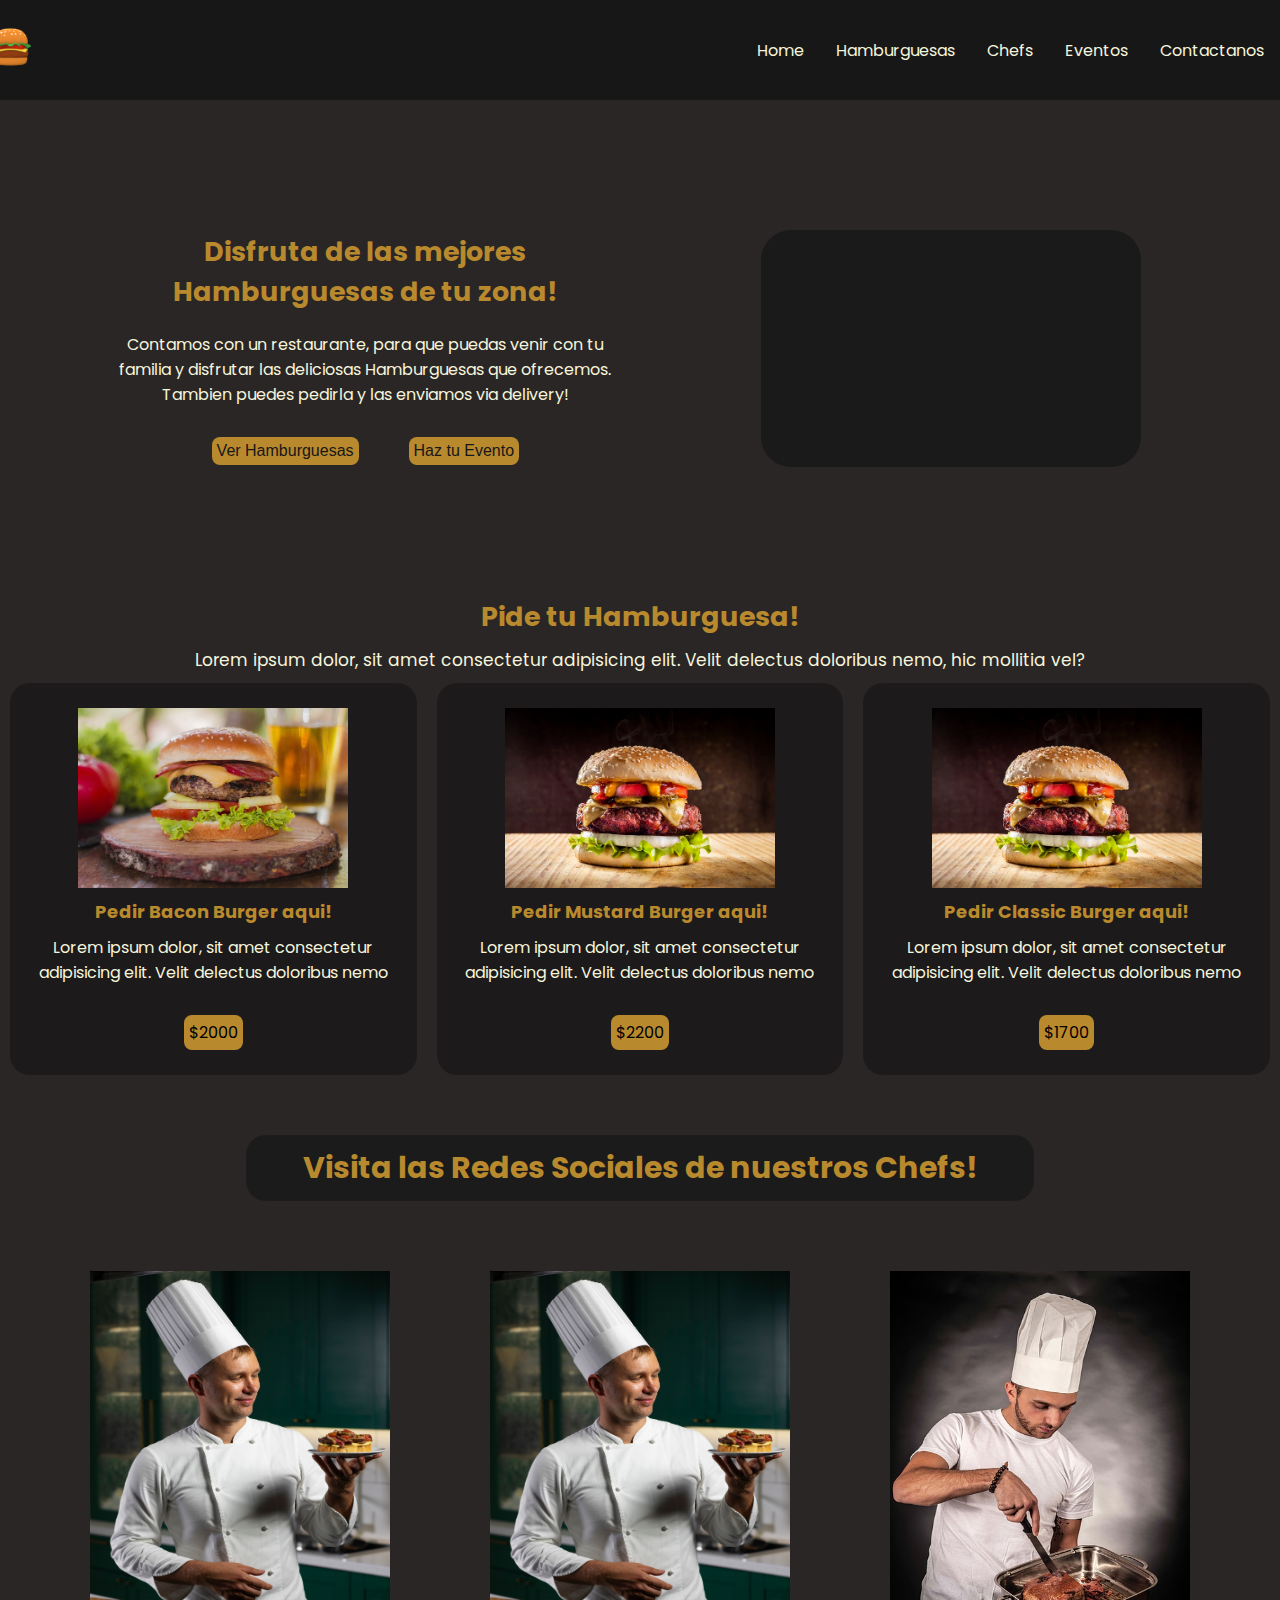
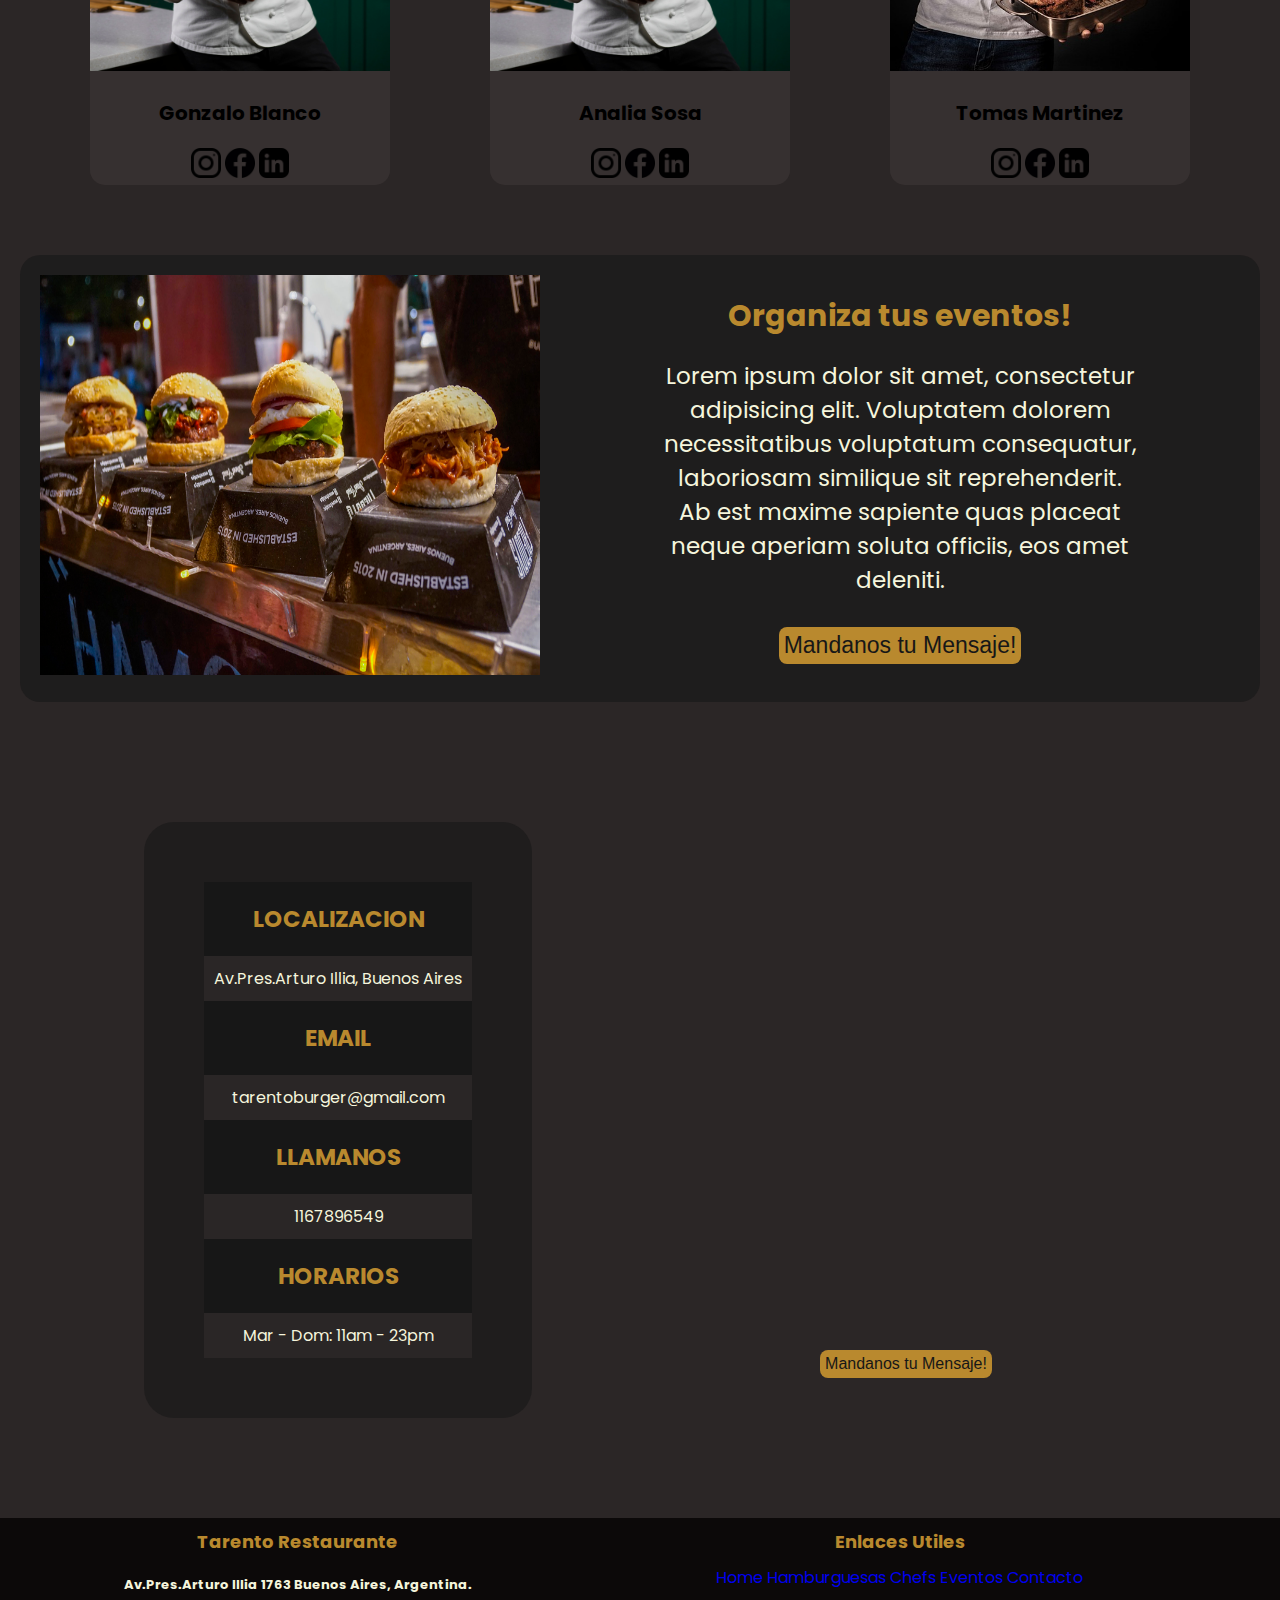
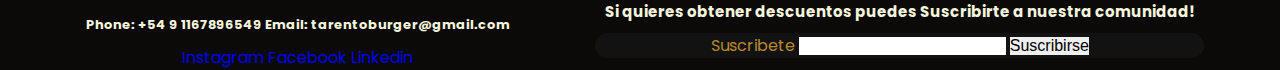
<file: index.html>
<!DOCTYPE html>
<html lang="en">
<head>
    <meta charset="UTF-8">
    <meta http-equiv="X-UA-Compatible" content="IE=edge">
    <meta name="viewport" content="width=device-width, initial-scale=1.0">
    <title>Tarento Burguer</title>
    <link rel="stylesheet" href="css/estilos.css">
    <link rel="shortcut icon" href="./img/favicon.png">
</head>
<body>
    <!--Comienza el Header-->
    <header>
        <div class="logo-container">
            <img src="img/burguer.png" alt="Burger">
        </div>
        <!--Cada link lleva a su respectiva pagina-->
        <nav class="container">
            <ul class="list">
                <li><a href="./index.html">Home</a></li>
                <li><a href="./pages/hamburguesas.html">Hamburguesas</a></li>
                <li><a href="./pages/chefs.html">Chefs</a></li>
                <li><a href="./pages/eventos.html">Eventos</a></li>
                <li><a href="./pages/contactanos.html">Contactanos</a></li>
            </ul>
        </nav>
        
    </header>
    <!--Termina el header con sus respectivo Titulo, Logo y listas-->


    <!--Comienza el Main, aqui voy a agregar contenido de la pagina-->
    <main>
        <!--Comienza mi primer apartado Home-->
        <section class="home">
            <article class="section-uno">
                <h1>Disfruta de las mejores Hamburguesas de tu zona!</h1>
            <p>
                Contamos con un restaurante, para que puedas venir con tu familia y disfrutar las deliciosas Hamburguesas que ofrecemos.
                Tambien puedes pedirla y las enviamos via delivery!
            </p>
                <button id="boton-estilo">
                    <a href="./pages/hamburguesas.html">Ver Hamburguesas</a>
                </button>
                <button id="boton-estilo">
                    <a href="./pages/eventos.html">Haz tu Evento</a>
                </button>
            </article>
                <div class="link-youtube">
                    <iframe width="300px" height="150px" src="https://www.youtube.com/embed/dA0VGEbbw4g" title="YouTube video player" frameborder="0" allow="accelerometer; autoplay; clipboard-write; encrypted-media; gyroscope; picture-in-picture; web-share" allowfullscreen></iframe>
                </div>
            </section>
        <!--Aqui termina el apartado Home-->




        <!--Comienza el apartado de Hamburguesas-->
        <section class="hamburguesas">

                <h1>Pide tu Hamburguesa!</h1>
                    <div class="parrafo-burger">
                        <p>Lorem ipsum dolor, sit amet consectetur adipisicing elit. Velit delectus doloribus nemo, hic mollitia vel?</p>
                    </div>

        <div class="productos">

                
                <div class="product">

                <img src="img/burger1.jpg" alt="Burger 1">
                <h3>Pedir Bacon Burger aqui!</h3>
                <p>
                    Lorem ipsum dolor, sit amet consectetur adipisicing elit. Velit delectus doloribus nemo
                </p>
                <span>
                    $2000
                </span>

            </div>

            <div class="product">

                <img src="img/burger2.jpg" alt="Burger 2">
                <h3>Pedir Mustard Burger aqui!</h3>
                <p>
                    Lorem ipsum dolor, sit amet consectetur adipisicing elit. Velit delectus doloribus nemo
                </p>
                <span>
                    $2200
                </span>

            </div>

            <div class="product">

                <img src="img/burger2.jpg" alt="Burger 3">
                <h3>Pedir Classic Burger aqui!</h3>
                <p>
                    Lorem ipsum dolor, sit amet consectetur adipisicing elit. Velit delectus doloribus nemo
                </p>
                <span>
                    $1700
                </span>

            </div>
        </div>
            <!--Termina el apartado de hamburguesas-->
        </section>


        <!--Comienza el apartado de chefs-->
        <div class="title-chef">
            <h3 class="chef-redes">
                Visita las Redes Sociales de nuestros Chefs!
            </h3>
        </div>
        <section class="fondo-chef">
            <div class="chef-uno">
                <div class="imagen-chef">
                    <img src="./img/chef1.jpg" alt="Imagen chef">
                </div>
                <h4>
                    Gonzalo Blanco
                </h4>
                <div class="redes-sociales">
                    <a href="https://instagram.com/instagram?igshid=MmJiY2I4NDBkZg==" target="_blank"><img src="img/instagram.png" alt=""></a>
                    <a href="https://es-la.facebook.com/" target="_blank"><img src="img/facebook.png" alt=""></a>
                    <a href="https://www.linkedin.com/" target="_blank"><img src="img/linkedin.png" alt=""></a>
                </div>
            </div>
            <div class="chef-dos">
                <div class="imagen-chef">
                    <img src="./img/chef1.jpg" alt="Imagen chef 2">
                </div>
                <h4>
                    Analia Sosa
                </h4>
                <div class="redes-sociales">
                    <a href="https://instagram.com/instagram?igshid=MmJiY2I4NDBkZg==" target="_blank"><img src="img/instagram.png" alt=""></a>
                    <a href="https://es-la.facebook.com/" target="_blank"><img src="img/facebook.png" alt=""></a>
                    <a href="https://www.linkedin.com/" target="_blank"><img src="img/linkedin.png" alt=""></a>
                </div>
            </div>
            <div class="chef-tres">
                <div class="imagen-chef">
                    <img src="./img/chef3.jpg" alt="Imagen chef 2">
                </div>
                <h4>
                    Tomas Martinez
                </h4>
                <div class="redes-sociales">
                    <a href="https://instagram.com/instagram?igshid=MmJiY2I4NDBkZg==" target="_blank"><img src="img/instagram.png" alt=""></a>
                    <a href="https://es-la.facebook.com/" target="_blank"><img src="img/facebook.png" alt=""></a>
                    <a href="https://www.linkedin.com/" target="_blank"><img src="img/linkedin.png" alt=""></a>
                </div>
            </div>
        </section>
        <!--Termina el apartado de chefs-->




        <!--Comienza el apartado de eventos -->
        <article class="eventos">
            
            <div class="event-img">
                <img width="500" height="400" src="./img/imgevento.jpg" alt="Img Evento">
            </div>
            <div class="evento-info">
                <h1 class="text-event">
                    Organiza tus eventos!
                </h1>
                <p class="text-lorem">Lorem ipsum dolor sit amet, consectetur adipisicing elit. Voluptatem dolorem necessitatibus voluptatum consequatur, laboriosam similique sit reprehenderit. Ab est maxime sapiente quas placeat neque aperiam soluta officiis, eos amet deleniti.</p>
                <button id="boton-estilo">
                    <a href="./pages/contactanos.html">Mandanos tu Mensaje!</a>
                </button>
            </div>
        </article>
        <!--Aquii termina el apartado de eventos-->




        <!--Aqui empieza el apartado de contacto (Donde es posible encontrarnos)-->
    <section class="contacto">
        <div class="text-contact">
            <h3>
                LOCALIZACION
            </h3>

            <p>Av.Pres.Arturo Illia, Buenos Aires</p>

            <h3>
                EMAIL
            </h3>

            <p>
                tarentoburger@gmail.com
            </p>

            <h3>
                LLAMANOS
            </h3>
            
            <p>
                1167896549
            </p>

            <h3>
                HORARIOS
            </h3>

            <p>
                Mar - Dom: 11am - 23pm
            </p>
        </div>
            <article class="mapa">
                <iframe src="https://www.google.com/maps/embed?pb=!1m18!1m12!1m3!1d821.3414301359688!2d-58.51956211764508!3d-34.569611621681794!2m3!1f0!2f0!3f0!3m2!1i1024!2i768!4f13.1!3m3!1m2!1s0x95bcb70006aa04ed%3A0x20782cc1903710ff!2sHamburgueser%C3%ADa%20Sale%20con%20fritas!5e0!3m2!1ses-419!2sar!4v1686025942134!5m2!1ses-419!2sar" width="460" height="350" style="border:0;" allowfullscreen="" loading="lazy" referrerpolicy="no-referrer-when-downgrade"></iframe>
                <div class="boton-contact">
                    <button id="boton-estilo">
                        <a href="/pages/contactanos.html">Mandanos tu Mensaje!</a>
                    </button>
                </div>
            </article>
    </section>
        <!--Aqui termina el apartado de contacto-->
    </main> 
    <!--Aqui termina el main-->



    <!--Aqui empieza el footer-->
    <footer class="footer">
        <section class="footer-uno">
            <div>
                <h2>Tarento Restaurante</h2>
                <h5>
                    Av.Pres.Arturo Illia 1763
                    Buenos Aires, Argentina.
                </h5>
            </div>
            <div>
                <h5>
                    Phone: +54 9 1167896549
                    Email: tarentoburger@gmail.com
                </h5>
            </div>
            <nav>
                <a href="https://instagram.com/instagram?igshid=MmJiY2I4NDBkZg==" target="_blank">Instagram</a>
                <a href="https://es-la.facebook.com/" target="_blank">Facebook</a>
                <a href="https://www.linkedin.com/" target="_blank">Linkedin</a>
            </nav>
        </section>
        <div class="footer-dos">
            <h3>Enlaces Utiles</h3>
            <nav>
                <a href="../index.html">Home</a>
                <a href="./pages/hamburguesas.html">Hamburguesas</a>
                <a href="./pages/chefs.html">Chefs</a>
                <a href="./pages/eventos.html">Eventos</a>
                <a href="./pages/contactanos.html">Contacto</a>
            </nav>
            <div class="suscribe">
                <h4>Si quieres obtener descuentos puedes Suscribirte a nuestra comunidad!</h4>
                <div class="suscribe-barra">
                    <form action="">
                        <label for="correo">Suscribete</label>
                        <input type="email" name="correo">
                        <button type="submit">Suscribirse</button>
                    </form>
                </div>
            </div>
        </div>
    </footer>
    <!--Aqui termina el footer-->
</body>
</html>
</file>
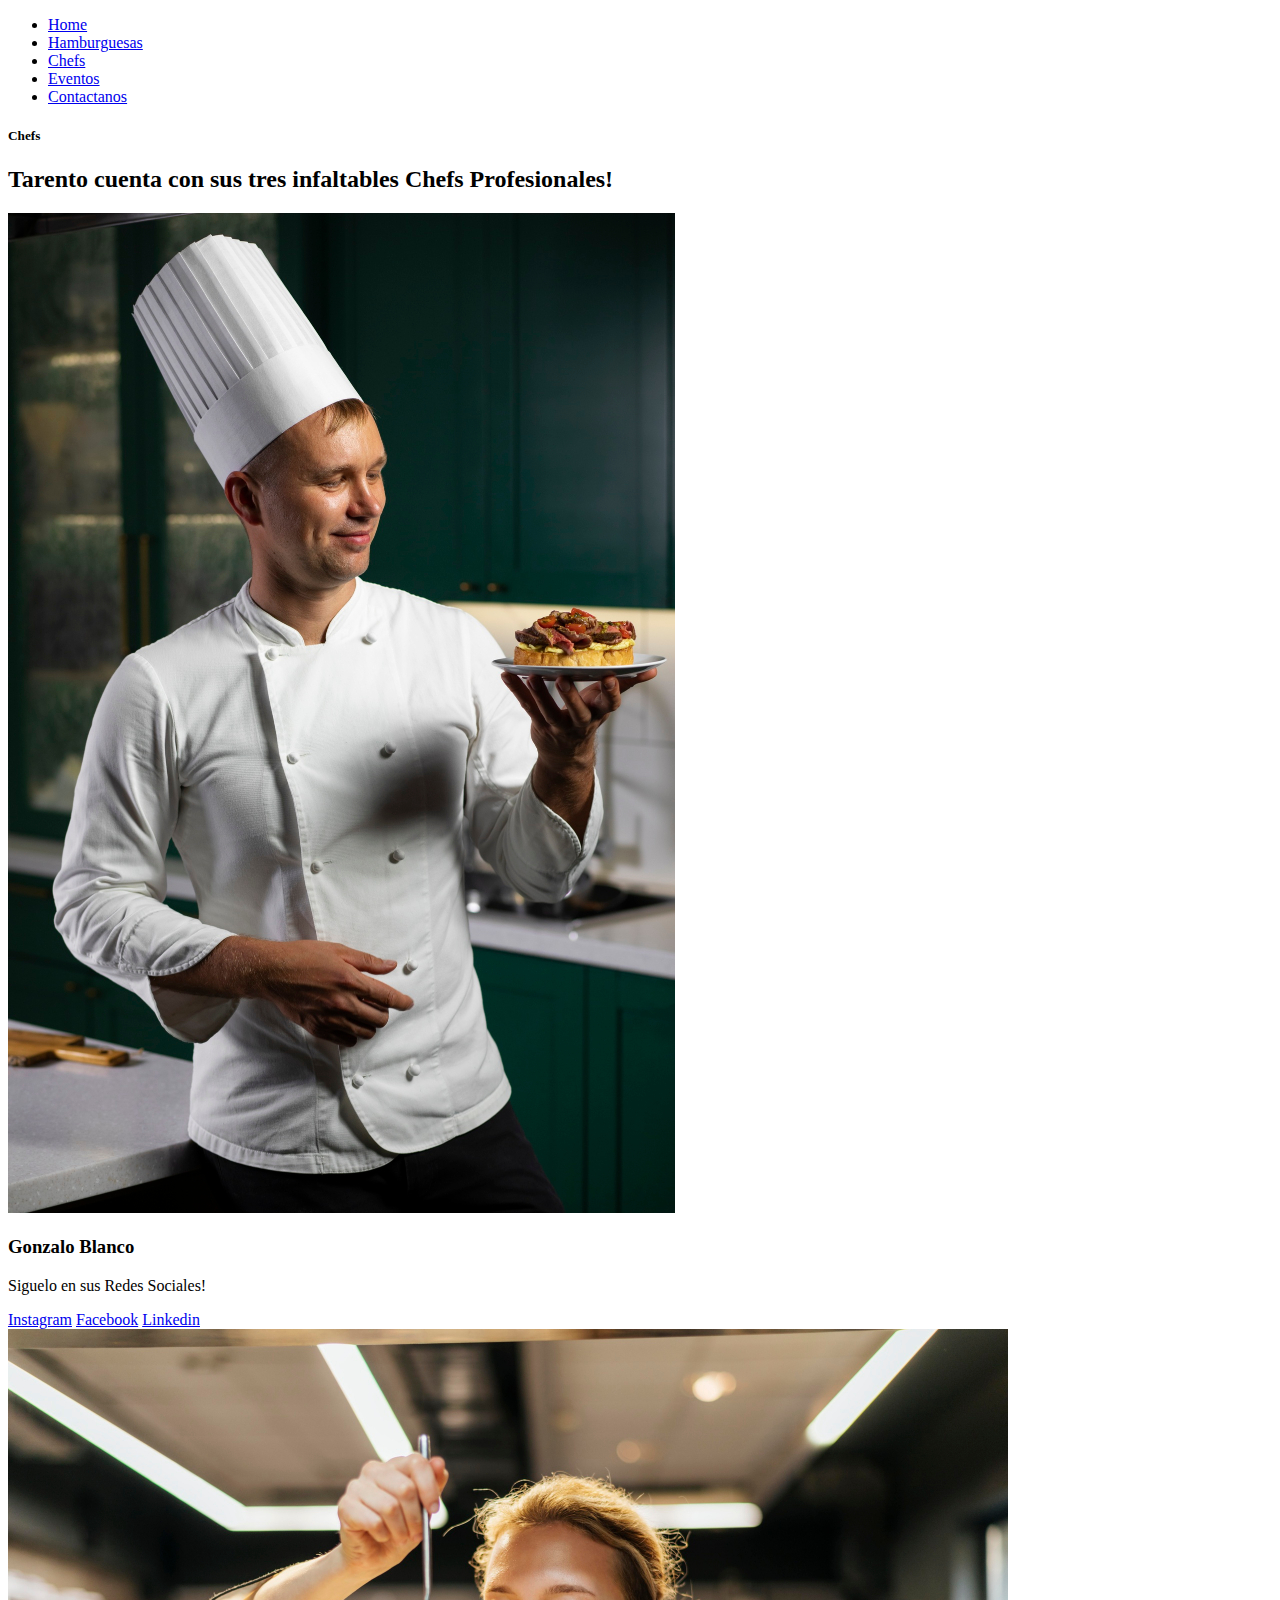
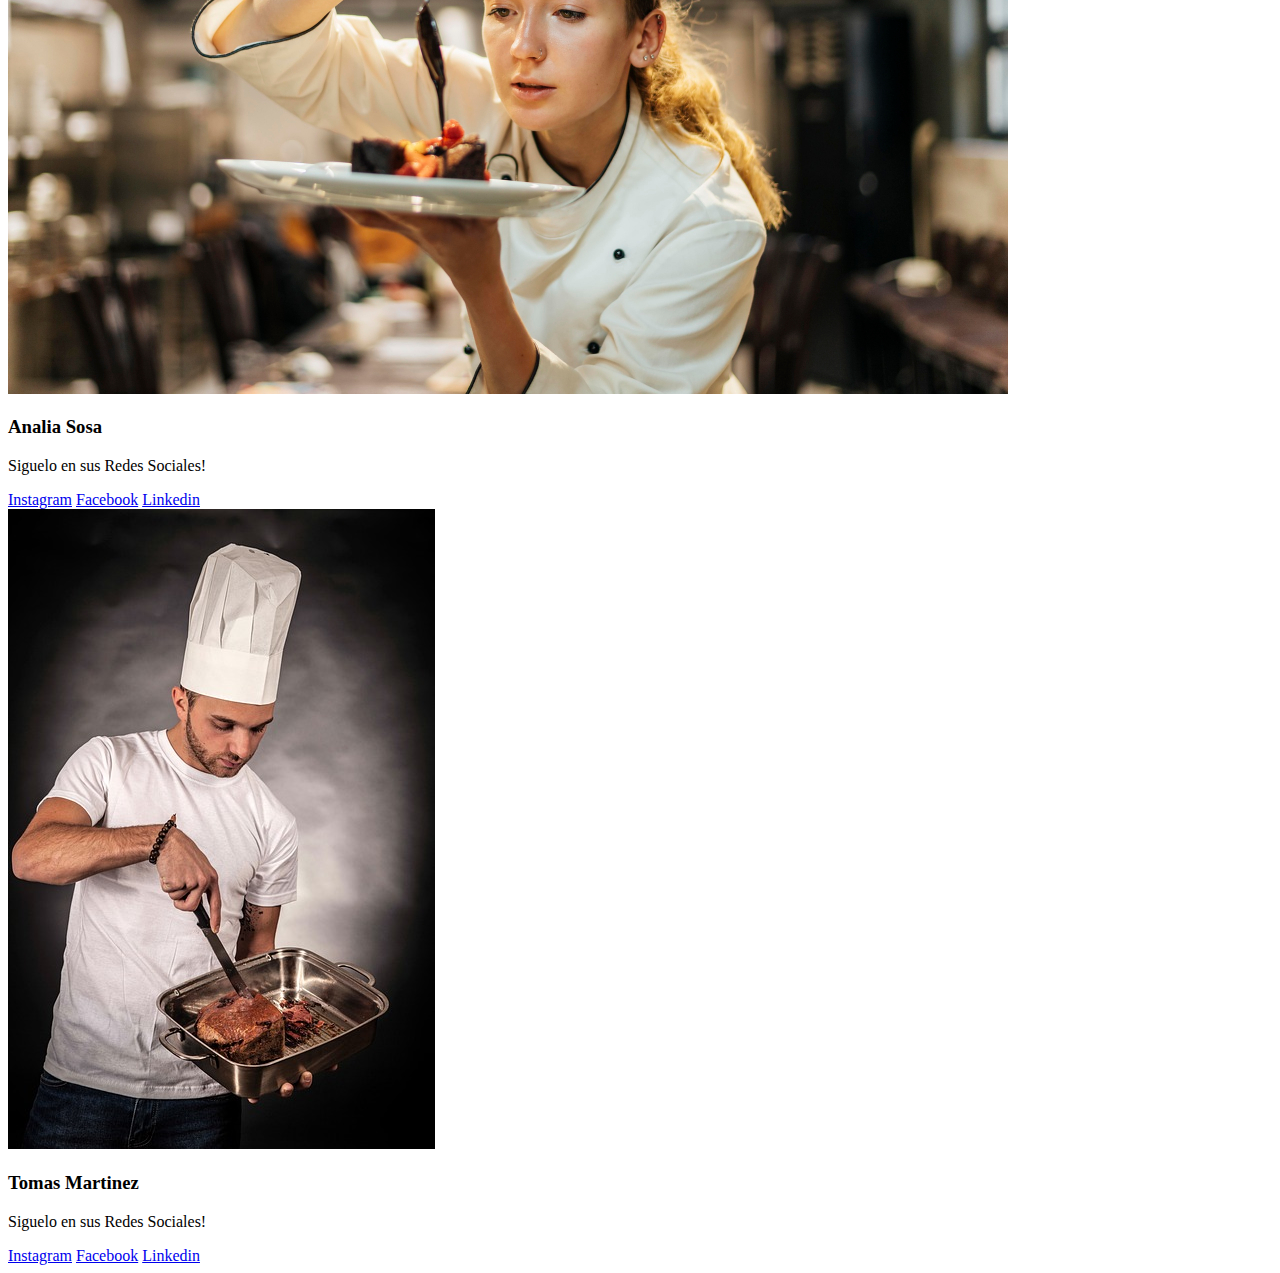
<file: pages/chefs.html>
<!DOCTYPE html>
<html lang="en">
<head>
    <meta charset="UTF-8">
    <meta http-equiv="X-UA-Compatible" content="IE=edge">
    <meta name="viewport" content="width=device-width, initial-scale=1.0">
    <title>Chefs Tarento</title>
    <link rel="shortcut icon" href="/img/favicon.png">
</head>
<body>
    <header id="header">
        <nav>
            <ul>
                <li><a href="../index.html">Home</a></li>
                <li><a href="./hamburguesas.html">Hamburguesas</a></li>
                <li><a href="./chefs.html">Chefs</a></li>
                <li><a href="./eventos.html">Eventos</a></li>
                <li><a href="./contactanos.html">Contactanos</a></li>
            </ul>
        </nav>

    </header>
    <main>
        <section>
            <h5 class="chefs-titulo">Chefs</h5>
            <h2>Tarento cuenta con sus tres infaltables Chefs Profesionales! </h2>
        </section>
        <div>

            <img src="/img/chef1.jpg" alt="Chef 1">
            <h3>Gonzalo Blanco</h3>
            <p>Siguelo en sus Redes Sociales!</p>
            <nav>
                <a href="https://instagram.com/instagram?igshid=MmJiY2I4NDBkZg==" target="_blank">Instagram</a>
                <a href="https://es-la.facebook.com/" target="_blank">Facebook</a>
                <a href="https://www.linkedin.com/" target="_blank">Linkedin</a>
            </nav>
        </div>
        <div>
            <img src="/img/chef2.jpg" alt="Chef 2">
            <h3>Analia Sosa</h3>
            <p>Siguelo en sus Redes Sociales!</p>
            <nav>
                <a href="https://instagram.com/instagram?igshid=MmJiY2I4NDBkZg==" target="_blank">Instagram</a>
                <a href="https://es-la.facebook.com/" target="_blank">Facebook</a>
                <a href="https://www.linkedin.com/" target="_blank">Linkedin</a>
            </nav>
        </div>
        <div>
            <img src="/img/chef3.jpg" alt="Chef 3">
            <h3>Tomas Martinez</h3>
            <p>Siguelo en sus Redes Sociales!</p>
            <nav>
                <a href="https://instagram.com/instagram?igshid=MmJiY2I4NDBkZg==" target="_blank">Instagram</a>
                <a href="https://es-la.facebook.com/" target="_blank">Facebook</a>
                <a href="https://www.linkedin.com/" target="_blank">Linkedin</a>
            </nav>
        </div>
        
    </main>
</body>
</html>
</file>
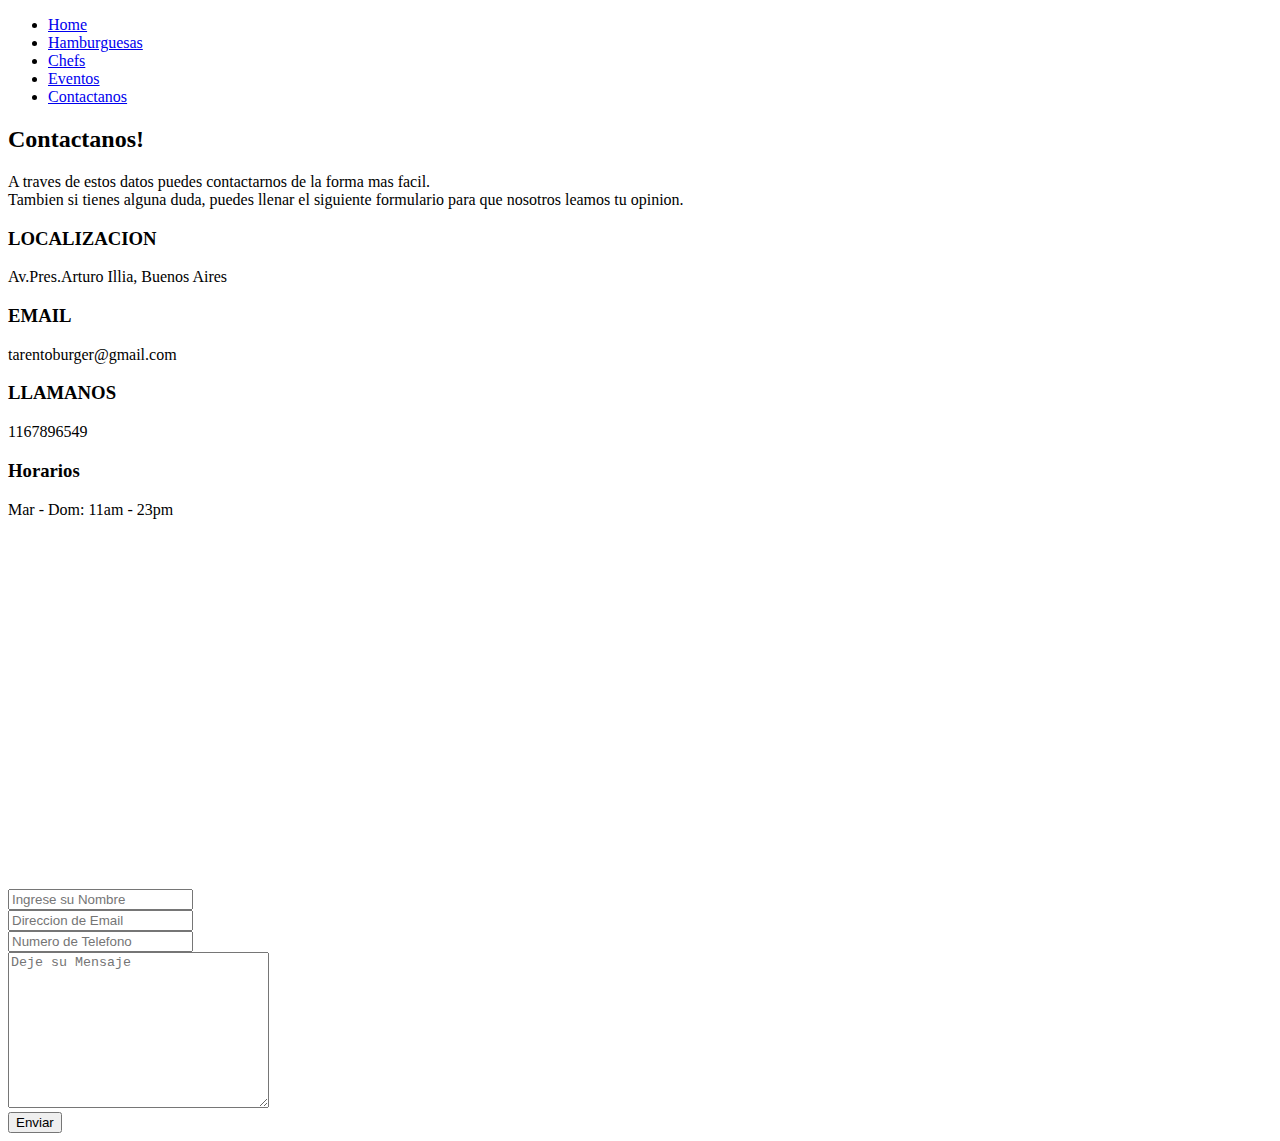
<file: pages/contactanos.html>
<!DOCTYPE html>
<html lang="en">
<head>
    <meta charset="UTF-8">
    <meta http-equiv="X-UA-Compatible" content="IE=edge">
    <meta name="viewport" content="width=device-width, initial-scale=1.0">
    <title>Contactanos</title>
    <link rel="shortcut icon" href="/img/favicon.png">
</head>
<body>
    <header id="header">
        <nav>
            <ul>
                <li><a href="../index.html">Home</a></li>
                <li><a href="./hamburguesas.html">Hamburguesas</a></li>
                <li><a href="./chefs.html">Chefs</a></li>
                <li><a href="./eventos.html">Eventos</a></li>
                <li><a href="./contactanos.html">Contactanos</a></li>
            </ul>
        </nav>
        <h2>
            Contactanos!
        </h2>
        <p>
            A traves de estos datos puedes contactarnos de la forma mas facil.
            <br>
            Tambien si tienes alguna duda, puedes llenar el siguiente formulario para que nosotros leamos tu opinion.
        </p>

    </header>
    <main>
        <h3>
            LOCALIZACION
        </h3>
        <div>
            <p>Av.Pres.Arturo Illia, Buenos Aires</p>
        </div>
        <h3>
            EMAIL
        </h3>
        <div>
            <p>
                tarentoburger@gmail.com
            </p>
        </div>
        <h3>
            LLAMANOS
        </h3>
        <div>
            <p>
                1167896549
            </p>
        </div>
        <h3>
            Horarios
        </h3>
        <div>
            <p>
                Mar - Dom: 11am - 23pm
            </p>
        </div>

        <iframe src="https://www.google.com/maps/embed?pb=!1m18!1m12!1m3!1d821.3414301359688!2d-58.51956211764508!3d-34.569611621681794!2m3!1f0!2f0!3f0!3m2!1i1024!2i768!4f13.1!3m3!1m2!1s0x95bcb70006aa04ed%3A0x20782cc1903710ff!2sHamburgueser%C3%ADa%20Sale%20con%20fritas!5e0!3m2!1ses-419!2sar!4v1686025942134!5m2!1ses-419!2sar" width="460" height="350" style="border:0;" allowfullscreen="" loading="lazy" referrerpolicy="no-referrer-when-downgrade"></iframe>
        <form action="">
            <div>
                <input type="text" name="nombre" placeholder="Ingrese su Nombre" required>
            </div>
            <div>
                <input type="email" name="direccion-mail" placeholder="Direccion de Email" required>
            </div>
            <div>
                <input type="tel" name="telefono" placeholder="Numero de Telefono" required>
            </div>
            <div>
                <textarea name="mensaje" id="" cols="30" rows="10" placeholder="Deje su Mensaje" required></textarea>
            </div>
            <div>
                <button type="submit">Enviar</button>
            </div>
        </form>
    </main>
</body>
</html>
</file>
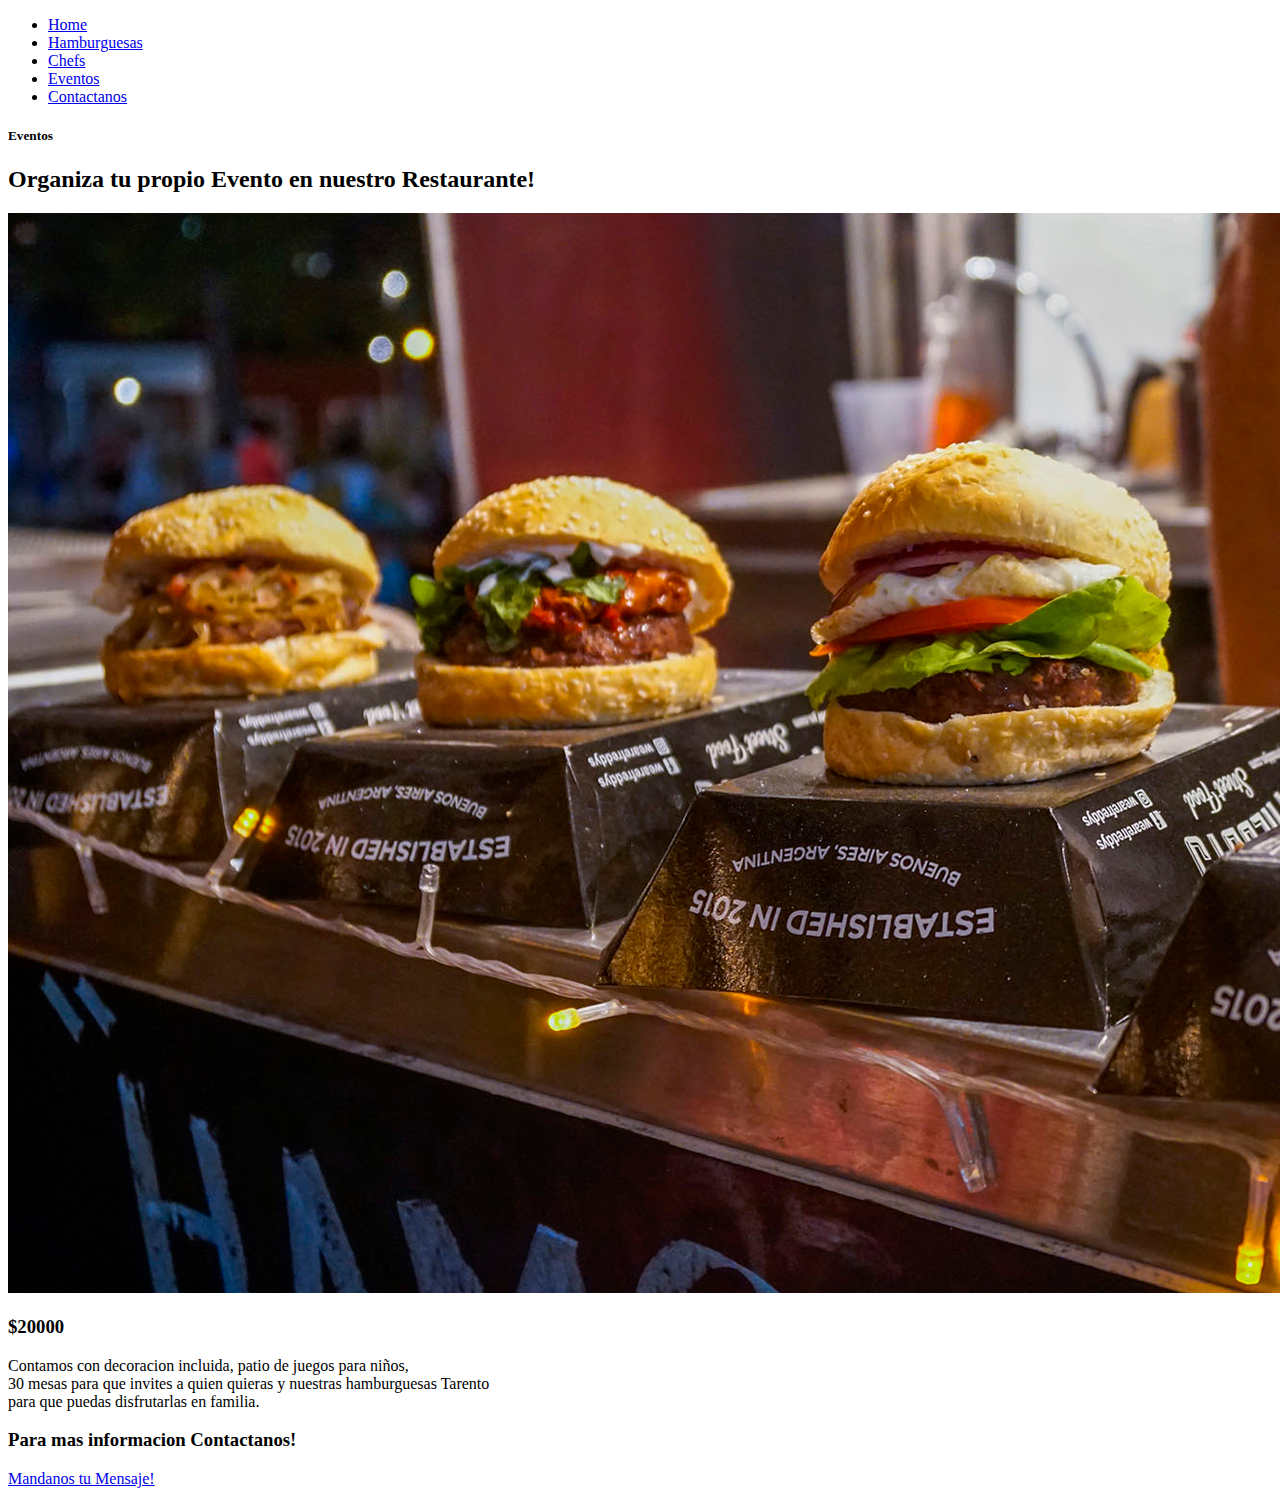
<file: pages/eventos.html>
<!DOCTYPE html>
<html lang="en">
<head>
    <meta charset="UTF-8">
    <meta http-equiv="X-UA-Compatible" content="IE=edge">
    <meta name="viewport" content="width=device-width, initial-scale=1.0">
    <title>Eventos Tarento</title>
    <link rel="shortcut icon" href="/img/favicon.png">
</head>
<body>
    <header id="header">
        <nav>
            <ul>
                <li><a href="../index.html">Home</a></li>
                <li><a href="./hamburguesas.html">Hamburguesas</a></li>
                <li><a href="./chefs.html">Chefs</a></li>
                <li><a href="./eventos.html">Eventos</a></li>
                <li><a href="./contactanos.html">Contactanos</a></li>
            </ul>
        </nav>

    </header>
    <main>
        <article>
            <h5>Eventos</h5>
            <h2>Organiza tu propio Evento en nuestro Restaurante!</h2>
            <img src="/img/imgevento.jpg" alt="Img evento">
            <h3>$20000</h3>
            <p>Contamos con decoracion incluida, patio de juegos para niños,
                <br>
                 30 mesas para que invites a quien quieras y nuestras hamburguesas Tarento 
                 <br>
                 para que puedas disfrutarlas en familia.</p>
                 <div>
                    <h3>
                        Para mas informacion Contactanos!
                    </h3>
                    <nav>
                        <a href="/pages/contactanos.html">Mandanos tu Mensaje!</a>
                    </nav>
                 </div>
        </article>

    </main>
</body>
</html>
</file>
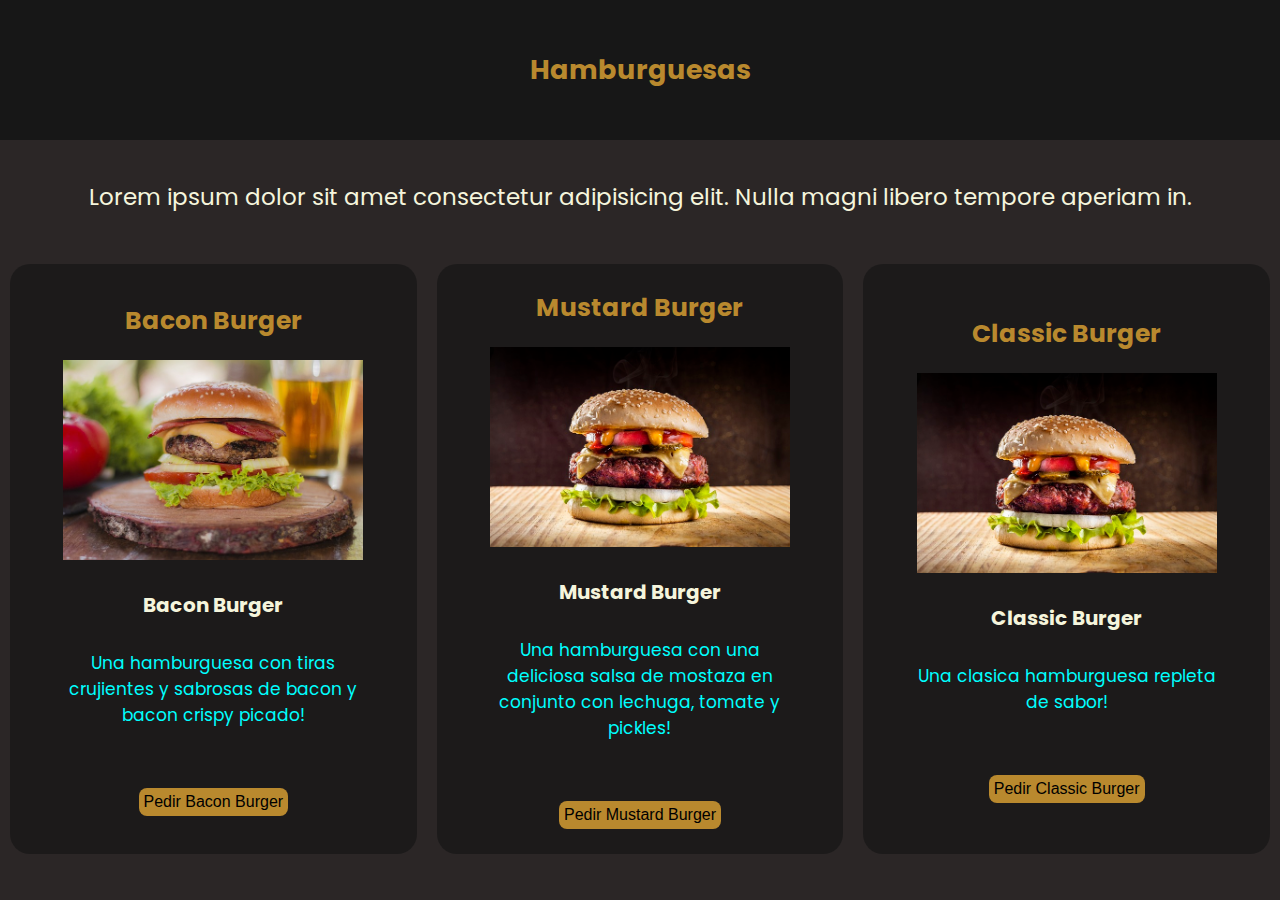
<file: pages/hamburguesas.html>
<!DOCTYPE html>
<html lang="en">
<head>
    <meta charset="UTF-8">
    <meta http-equiv="X-UA-Compatible" content="IE=edge">
    <meta name="viewport" content="width=device-width, initial-scale=1.0">
    <title>Hamburguesas Tarento</title>
    <link rel="stylesheet" href="../css/estilos.css">
    <link rel="shortcut icon" href="/img/favicon.png">
</head>
<body>
    <section class="pag-burger">
            <div class="text-burger">
                <h3>
                    Hamburguesas
                </h3>
                <p>Lorem ipsum dolor sit amet consectetur adipisicing elit. Nulla magni libero tempore aperiam in.</p>
            </div>
            <div class="burger-grid">
                <div class="burger-product">
                    <h3>Bacon Burger</h3>
                    <img src="/img/burger1.jpg" alt="Burger1">
                    <h5>Bacon Burger</h5>
                    <p>Una hamburguesa con tiras crujientes y sabrosas de bacon y bacon crispy picado!</p>
                    <input class="boton-burger" type="submit" name="pedir" value="Pedir Bacon Burger">
                </div>
                <div class="burger-product">
                    <h3>Mustard Burger</h3>
                    <img src="/img/burger2.jpg" alt="Burger2">
                    <h5>Mustard Burger </h5>
                    <p>Una hamburguesa con una deliciosa salsa de mostaza en conjunto con lechuga, tomate y pickles!</p>
                    <input class="boton-burger" type="submit" name="pedir" value="Pedir Mustard Burger">
                </div>
                <div class="burger-product">
                        <h3>Classic Burger</h3>
                    <img src="/img/burger2.jpg" alt="Burger3">
                    <h5>Classic Burger</h5>
                    <p>Una clasica hamburguesa repleta de sabor!</p>
                    <input class="boton-burger" type="submit" name="pedir" value="Pedir Classic Burger">
            </div>

        </div>
    </section>
</html>
</file>
<file: css/estilos.css>
@import url('https://fonts.googleapis.com/css2?family=Bebas+Neue&family=Caprasimo&family=Poppins:wght@300;500;600&display=swap');

*{
    margin: 0;
    padding: 0;
    border: 0;
    font-size: 100%;
    vertical-align: baseline;
    text-decoration: none;
    list-style: none;
}

/*style body*/

body {
    font-family: 'Poppins', sans-serif;
    background-color: #2b2626;
    text-align: center;
}

/*header*/

header {
    background-color: #171717;
    height: 100px;
    width: 100%;
    position: fixed;
    display: flex;
    justify-content: space-between;
    align-items: center;
    position: relative;
}

.logo-container{
    width: 100%;
    height: auto;
    margin-left: -630px;

}

.logo-container img {
    width: 60px;

}

.menu-icono {
    display: flex;
    height: 50px
}

/*enlaces*/

header .container ul {
    display: flex;
    align-items: center;

}

header .container ul li  {
    margin: 0% 1rem;
    color: white;
}

header .container ul li a {
    color: beige;
}

/*main*/

.home {
    display: flex;
    margin: 0 auto;
    align-items: center;
    justify-content: space-evenly;
    padding-top: 100px;
}

.home .section-uno {
    width: 40%;
}

.home .section-uno h1 {
    font-size: 27px;
    color: rgb(185, 137, 46);
}

.home .section-uno p {
    color: beige;
    padding-top: 20px;
}

/*style boton*/

#boton-estilo {
    padding: 5px;
    border-radius: 8px;
    background-color: rgb(185, 137, 46);
    margin-top: 30px;
    margin-left: 23px;
    margin-right: 23px;
}

#boton-estilo a {
    color: #171717;
}

#boton-estilo:hover {
    background-color: rgb(114, 107, 107);
}

#boton-estilo a:hover {
    color: #171717;
}

.link-youtube {
    background-color: #171717c2;
    margin: 30px;
    padding: 40px;
    border-radius: 30px;
}

/*apartado de hamburguesas*/

.hamburguesas h1 {
    font-size: 27px;
    color: rgb(185, 137, 46);
    margin-top: 100px;
}

.hamburguesas .parrafo-burger {
    font-size: 17px;
    color: beige;
    margin-top: 10px;
}

.productos {
    display: grid;
    grid-template-columns: repeat(3, 1fr);
}

.product {
    background-color: #171717bd;
    margin: 10px;
    display: flex;
    align-items: center;
    justify-content: center;
    flex-direction: column;
    padding: 25px;
    border-radius: 20px;
}

.product img {
    width: 270px;
}

.product h3 {
    color: rgb(185, 137, 46);
    margin-top: 10px;
    font-size: 18px;
}

.product p {
    color: beige;
    margin-top: 10px;
}

.product span {
    padding: 5px;
    border-radius: 8px;
    background-color: rgb(185, 137, 46);
    margin-top: 30px;
    margin-left: 23px;
    margin-right: 23px;
    cursor: pointer;
}

/*apartado de chef*/

.title-chef {
    display: flex;
    justify-content: center;
}

.title-chef h3 {
    margin-top: 50px;
    color: rgb(185, 137, 46);
    font-size: 30px;
    background-color: #171717b4;
    padding: 10px;
    width: 60%;
    border-radius: 20px;
}

.fondo-chef {
    display: flex;
    justify-content: center;
    align-items: center;
    margin-top: 20px;
}

.fondo-chef .chef-uno,.chef-dos,.chef-tres {
    margin: 50px;
    background-color: #3a3333cc;
    border-radius: 15px;
}

.redes-sociales a img {
    width: 30px;
}

.fondo-chef .imagen-chef img {
    width: 300px;
    height: 400px;
}

.fondo-chef h4 {
    font-size: 20px;
    margin: 20px 0px 20px 0px;
}

/*apartado de eventos*/

.eventos {
    display: flex;
    justify-content: space-between;
    align-items: center;
    margin: 20px;
    background-color: #171717a1;
    padding: 20px;
    border-radius: 20px;
}

.eventos .evento-info {
    width: 40%;
    margin-right: 100px;
    font-size: 23px;
}
.eventos h1 {
    font-size: 30px;
    color: rgb(185, 137, 46);
    margin-bottom: 20px;
}

.eventos p {
    color: beige;
}

/*apartado de contactos*/

.contacto {
    display: flex;
    margin: 0 auto;
    align-items: center;
    justify-content: space-evenly;
    padding-top: 100px;
}

.contacto .text-contact {
   margin-bottom: 100px;
   background-color: #17171798;
   padding: 60px;
   border-radius: 30px;
}

.text-contact h3 {
    font-size: 23px;
    color: rgb(185, 137, 46);
    padding: 20px;
    background-color: #171717;
}

.text-contact p {
    font-size: 16px;
    color: beige;
    padding: 10px;
    background-color: #3b33336c;
}

.mapa iframe {
    margin-bottom: 100px;
}

.mapa-contacto {
    margin-bottom: 60px;
}

.mapa-contacto {
    padding: 5px;
    border-radius: 8px;
    background-color: rgb(185, 137, 46);
    margin-top: 30px;
    margin-left: 23px;
    margin-right: 23px;
    margin-bottom: 100px;
}

.boton-contact button {
    margin: 20px 100px 100px 20px;
}

/*footer*/

.footer {
    display: flex;
    justify-content: space-evenly;
    background-color: #0c0909;
}

.footer-uno h2 {
    font-size: 18px;
    color: rgb(185, 137, 46);
    padding: 10px;
}

.footer-uno h5 {
    font-size: 13px;
    color: beige;
    padding: 10px;
}

.footer-dos h3 {
    font-size: 18px;
    color: rgb(185, 137, 46);
    padding: 10px;
}

.suscribe h4 {
    font-size: 15px;
    color: beige;
    padding: 10px;
}

.suscribe label {
    color: rgb(185, 137, 46);
}

.suscribe-barra {
    background-color: #171717b2;
    border-radius: 30px;
}

/*linkeo de otra pag (hamburguesas)*/

.pag-burger{
    justify-content: center;
    align-items: center;

}

.text-burger h3  {
    font-size: 27px;
    color: rgb(185, 137, 46);
    padding: 50px;
    background-color: #171717;
}

.text-burger p {
    font-size: 23px;
    color: beige;
    padding: 10px;
    margin: 30px 0px 30px 0px;
}
 .burger-grid {
    display: grid;
    grid-template-columns: repeat(3, 1fr);
 }

.burger-product {
    background-color: #171717bd;
    margin: 10px;
    display: flex;
    align-items: center;
    justify-content: center;
    flex-direction: column;
    padding: 25px;
    border-radius: 20px;
}

.burger-product h3 {
    font-size: 25px;
    color: rgb(185, 137, 46);
}

.burger-product img {
    padding: 20px;
    width: 300px;
    height: 200px;
}

.burger-product h5 {
    font-size: 20px;
    color: beige;
    padding: 10px;
}

.burger-product p {
    font-size: 17px;
    color: aqua;
    padding: 20px;
    margin-bottom: 10px;
}

.boton-burger {
    padding: 5px;
    border-radius: 8px;
    background-color: rgb(185, 137, 46);
    margin-top: 30px;
    margin-left: 23px;
    margin-right: 23px;
    cursor: pointer;
}
</file>
